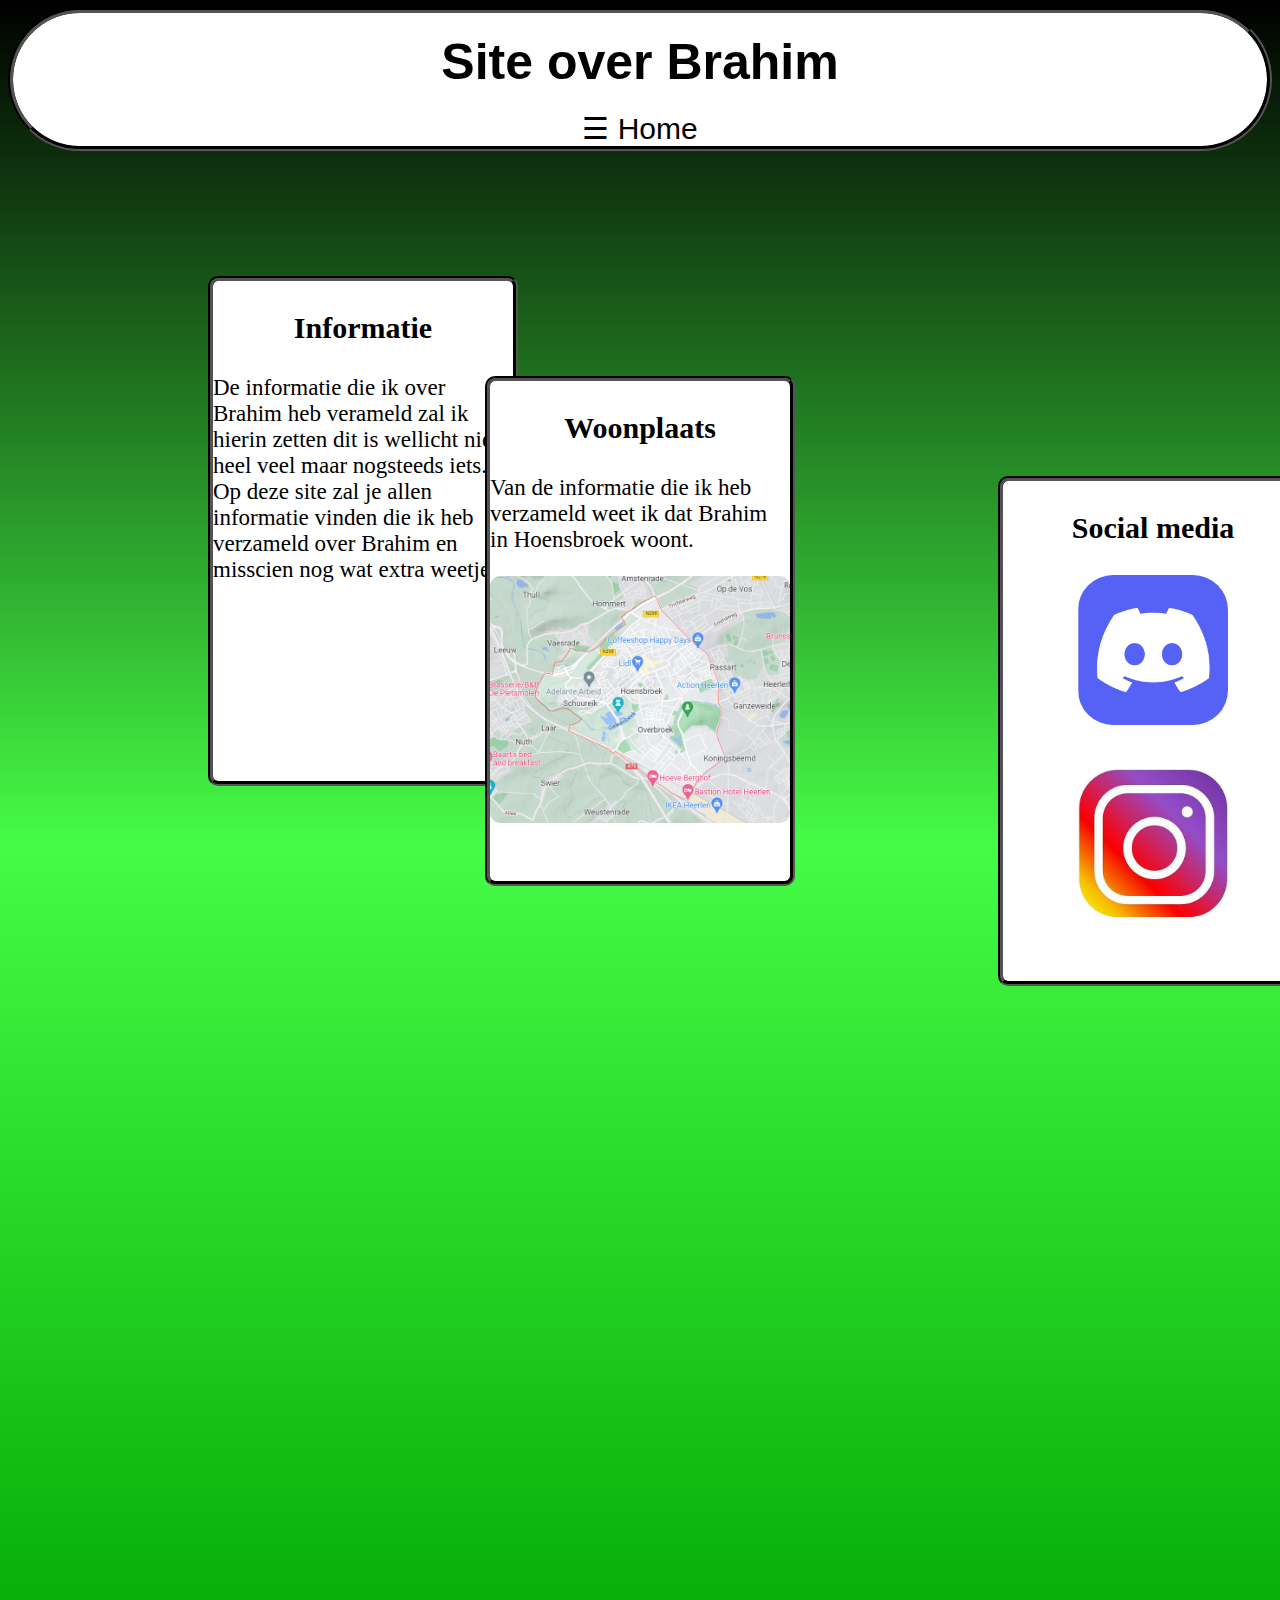
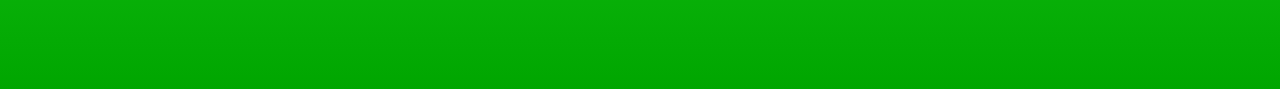
<file: index.html>
<!DOCTYPE html>
<html lang="en">
<head>
    <meta charset="UTF-8">
    <meta http-equiv="X-UA-Compatible" content="IE=edge">
    <meta name="viewport" content="width=device-width, initial-scale=1.0">
    <title>Site over ander persoon</title>

    <link rel="stylesheet" href="style.css">

</head>
<body>
    
    <!--Header-->
        
        <header id="header">
            <H1 class="hoofdtext">Site over Brahim</H1>
            <span style="font-size:30px;cursor:pointer" onclick="openNav()" class="hoofdtext">&#9776; Home</span>

        </header>

    <!--Menu-->

        <div id="myNav" class="overlay">
            <a href="javascript:void(0)" class="closebtn" onclick="closeNav()">&times;</a>
            <div class="overlay-content">
                <a href="#">---------------------</a>
                <a href="#">Home</a>
                <a href="index_info.html">Info</a>
                <a href="index_Woonplaats.html">Woonplaats</a>
                <a href="https://www.youtube.com/watch?v=xvFZjo5PgG0">---------------------</a>
            </div>
        </div>

    <!--Floats-->

        <div id="float1">
            <h3 class="hoofdtext2">Informatie</h3>
            <p class="text">De informatie die ik over Brahim heb verameld zal ik hierin zetten dit is wellicht niet heel veel maar 
                nogsteeds iets. Op deze site zal je allen informatie vinden die ik heb verzameld over Brahim en misscien nog wat extra weetjes.
            </p>
        </div>

        <div id="float2">
            <h3 class="hoofdtext2">Woonplaats</h3>
            <p class="text">Van de informatie die ik heb verzameld weet ik dat Brahim in Hoensbroek woont.</p>
            <img src="broek.png" id="broek">
        </div>

        <div id="float3">
            <h3 class="hoofdtext2">Social media</h3>
            <p class="text"></p>
            
            <a href="https://discord.com/login"> 
                <img src="discord.png" class="Discord"> 
            </a>
            
            <a href="https://www.instagram.com/?hl=nl"> 
                <img src="instagram.jpg" class="Instagram"> 
            </a>
        
        </div>
        
        <script src="script.js"></script>


</body>
</html>
</file>
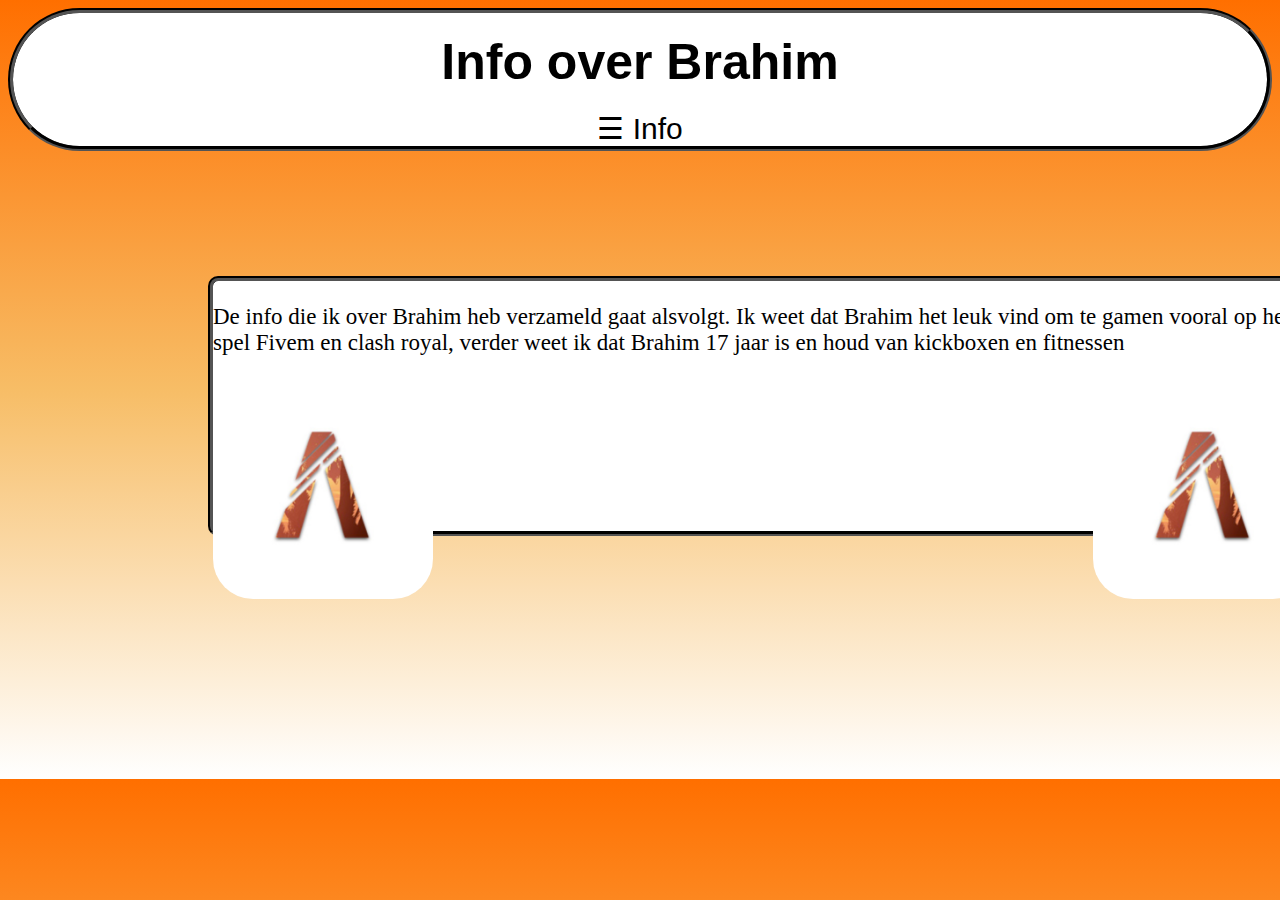
<file: index_info.html>
<!DOCTYPE html>
<html lang="en">
<head>
    <meta charset="UTF-8">
    <meta http-equiv="X-UA-Compatible" content="IE=edge">
    <meta name="viewport" content="width=device-width, initial-scale=1.0">
    <title>Document</title>

    <link rel="stylesheet" href="style_info.css">

</head>
<body>
    
    <!--Header-->
    
    <header id="header">
        <h1 class="hoofdtext">Info over Brahim</h1>
        <span style="font-size:30px;cursor:pointer" onclick="openNav()" class="hoofdtext">&#9776; Info</span>
    
    </header>

    <!--Menu-->

    <div id="myNav" class="overlay">
        <a href="javascript:void(0)" class="closebtn" onclick="closeNav()">&times;</a>
        <div class="overlay-content">
            <a href="#">---------------------</a>
            <a href="Index.html">Home</a>
            <a href="#">Info</a>
            <a href="index_Woonplaats.html">Woonplaats</a>
            <a href="https://www.youtube.com/watch?v=xvFZjo5PgG0">---------------------</a>
        </div>
    </div>

    <!--Floats-->

    <div id="float1">
        <p class="text" id="text2">De info die ik over Brahim heb verzameld gaat alsvolgt. Ik weet dat Brahim het 
            leuk vind om te gamen vooral op het spel Fivem en clash royal, verder weet ik dat Brahim 17 jaar is en houd van kickboxen en fitnessen 
            
        </p>
        <video src=""></video>

        <img src="fivem-logo.jpg" id="Fivem">
        <img src="fivem-logo.jpg" id="Fivem2">
    </div>

    
    
    <br>
    <br>
    <br>
    <br>
    <br>
    <br>
    <br>
    <br>
    <br>
    <br>
    <br>
    <br>
    <br>
    <br>
    <br>
    <br>
    <br>
    <br>
    <br>
    <br>

    <script src="script.js"></script>

</body>
</html>
</file>
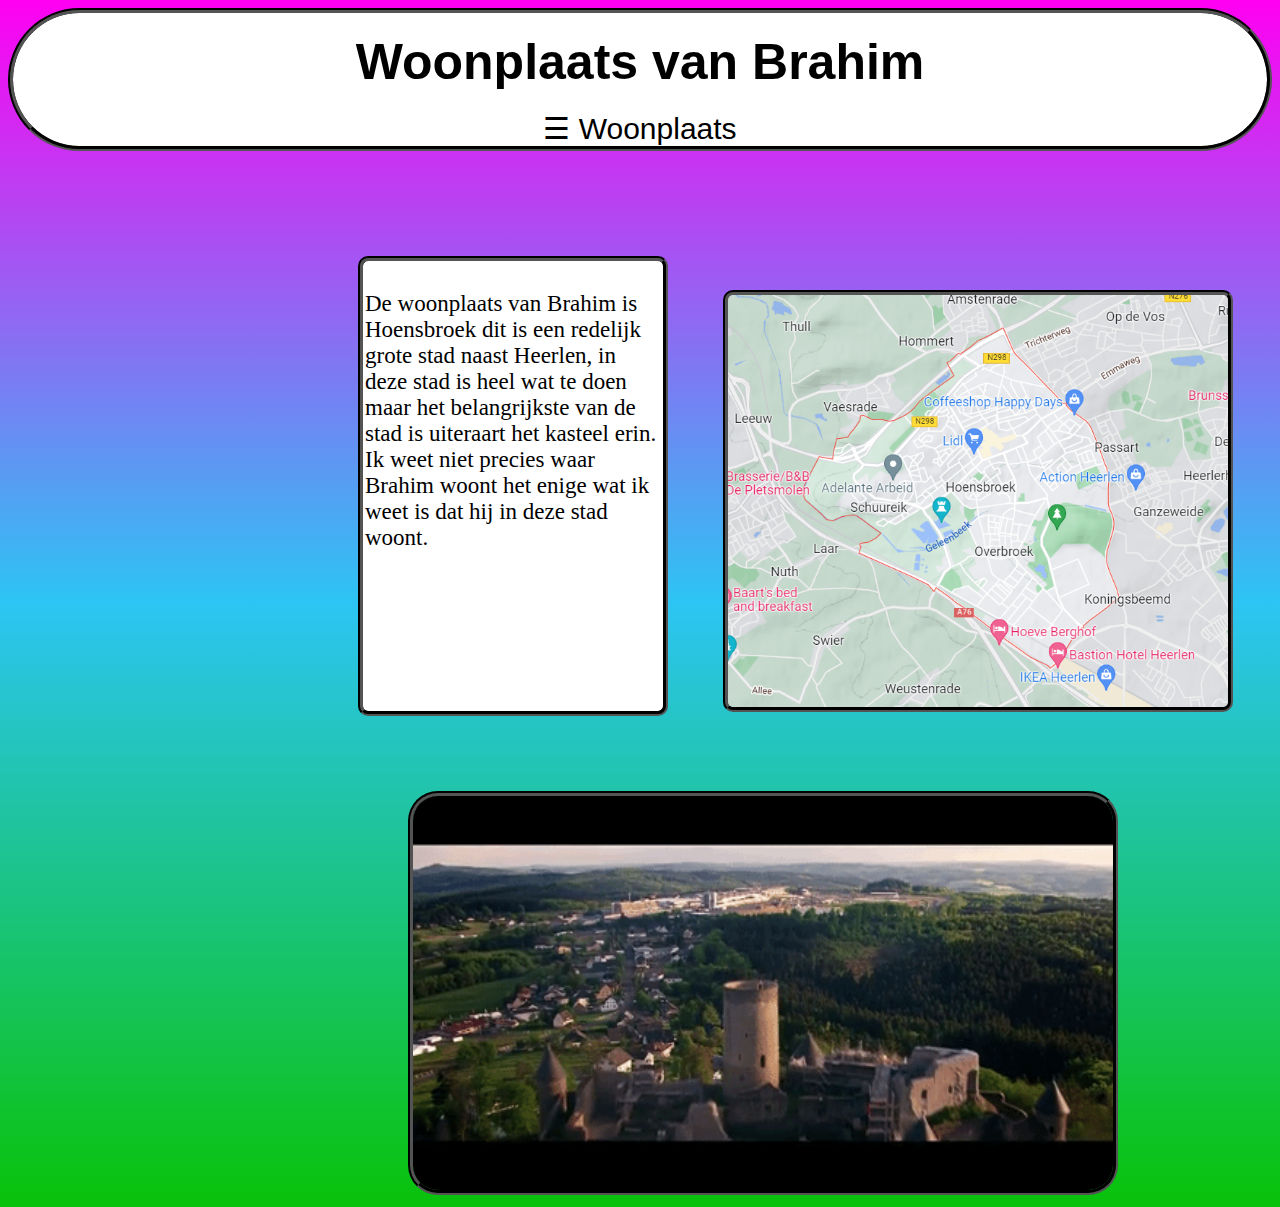
<file: index_Woonplaats.html>
<!DOCTYPE html>
<html lang="en">
<head>
    <meta charset="UTF-8">
    <meta http-equiv="X-UA-Compatible" content="IE=edge">
    <meta name="viewport" content="width=device-width, initial-scale=1.0">
    <title>Document</title>

    <link rel="stylesheet" href="style_Woonplaats.css">


</head>
<body>
 
    <!--Header-->
    
    <header id="header">
        <h1 class="hoofdtext">Woonplaats van Brahim</h1>
        <span style="font-size:30px;cursor:pointer" onclick="openNav()" class="hoofdtext">&#9776; Woonplaats</span>
    
    </header>
    
    <!--Menu-->

     <div id="myNav" class="overlay">
        <a href="javascript:void(0)" class="closebtn" onclick="closeNav()">&times;</a>
        <div class="overlay-content">
            <a href="#">---------------------</a>
            <a href="Index.html">Home</a>
            <a href="index_info.html">Info</a>
            <a href="#">Woonplaats</a>
            <a href="https://www.youtube.com/watch?v=xvFZjo5PgG0">---------------------</a>
        </div>
    </div>

    <!--Floats-->

    <div id="float1">
        <h3 class="hoofdtext2"></h3>
        <p class="text">De woonplaats van Brahim is Hoensbroek dit is een redelijk grote stad naast Heerlen, in deze stad is heel wat te doen 
            maar het belangrijkste van de stad is uiteraart het kasteel erin. Ik weet niet precies waar Brahim woont het enige wat ik weet is
            dat hij in deze stad woont.
        </p>
        
        <img src="broek.png" id="broek">
    </div>

    <img src="stad.gif" id="stad">

    
<br>
<br>
<br>
<br>
<br>
<br>
<br>
<br>
<br>
<br>
<br>

    <script src="script.js"></script>

</body>
</html>
</file>
<file: style.css>
/*Main site deco*/

body {

    background-image: linear-gradient(rgb(0, 0, 0), rgb(69, 252, 69), rgb(0, 166, 0));
    
}

header {

    background-color: rgb(255, 255, 255);
    border-style: groove;
    border-color: black;
    border-width: 5px;
    border-radius: 100px;
    text-align: center;
    
}

/*floats*/

#float1 {

    width: 300px;
    height: 500px;
    position: relative;
    background-color: white;
    border-color: black;
    border-style: groove;
    border-width: 5px;
    top: 125px;
    margin-left: 200px;
    border-radius: 10px;
}

#float2 {

    width: 300px;
    height: 500px;
    position: relative;
    background-color: white;
    border-color: black;
    border-style: groove;
    border-width: 5px;
    bottom: 285px;
    margin: auto;
    border-radius: 10px;
}

#float3 {

    width: 300px;
    height: 500px;
    position: relative;
    background-color: white;
    border-color: black;
    border-style: groove;
    border-width: 5px;
    bottom: 695px;
    margin-left: 990px;
    border-radius: 10px;
    
}

#float4 {

    width: 1250px;
    height: 250px;
    position: relative;
    background-color: white;
    border-color: black;
    border-style: groove;
    border-width: 5px;
    bottom: 630px;
    margin-left: 120px;
    border-radius: 10px;

}

/*Menu*/

.overlay {

    height: 100%;
    width: 0;
    position: fixed;
    top: 0;
    left: 0;
    background-color: rgb(0, 0, 0);
    background-color: rgba(0, 0, 0, 0.9);
    z-index: 1;
    overflow-x: hidden;
    transition: 0.5s;
}

.overlay-content {
    position: relative;
    top: 25%;
    width: 100%;
    text-align: center;
    margin-top: 30px;

}

.overlay a {

    padding: 8px;
    text-decoration: none;
    font-size: 36px;
    color: #818181;
    display: block;
    transition: 0.3s;
}

.overlay a:hover, .overlay a:focus {

    color: #f1f1f1;
}

.overlay .closebtn {

    position: absolute;
    top: 20px;
    right: 45px;
    font-size: 60px;
}

@media screen and (max-height: 450px) {
    .overlay a {font-size: 20px}
    .overlay .closebtn {
    font-size: 40px;
    top: 15px;
    right: 35px;
    text-align: center;
    }
  }

/*Text deco*/

.hoofdtext {

    font-size: 50px;
    font-family: 'Trebuchet MS', 'Lucida Sans Unicode', 'Lucida Grande', 'Lucida Sans', Arial, sans-serif;
    margin: 20px;
}   

.hoofdtext2 {

    font-size: 30px;
    text-align: center;

}

.text {

    font-size: 23px;
    
}

/*Overig*/

#broek {

    width: 300px;
    height: auto;
    position: relative;
    border-radius: 10px;
}

.Discord {

    width: 150px;
    border-radius: 35px;
    margin-left: 75px;
    margin-right: 75px;
}

.Discord:hover {

    opacity: 0.7;
}

.Instagram {

    width: 150px;
    border-radius: 35px;
    margin-right: 75px;
    margin-top: 40px;
    margin-left: 75px;
    
}

.Instagram:hover {

    opacity: 0.7;
}
</file>
<file: style_info.css>
/*Main site deco*/

body {

    background-image: linear-gradient(rgb(255, 111, 0), rgb(247, 189, 102), white);
}

header {

    background-color: rgb(255, 255, 255);
    border-style: groove;
    border-color: black;
    border-width: 5px;
    border-radius: 100px;
    text-align: center;
    
}

/*Floats*/

#float1 {

    width: 1100px;
    height: 250px;
    position: relative;
    background-color: rgb(255, 255, 255);
    border-color: black;
    border-style: groove;
    border-width: 5px;
    top: 125px;
    margin-left: 200px;
    border-radius: 10px;
}

/*Menu*/

.overlay {

    height: 100%;
    width: 0;
    position: fixed;
    top: 0;
    left: 0;
    background-color: rgb(0, 0, 0);
    background-color: rgba(0, 0, 0, 0.9);
    z-index: 1;
    overflow-x: hidden;
    transition: 0.5s;
}

.overlay-content {

    position: relative;
    top: 25%;
    width: 100%;
    text-align: center;
    margin-top: 30px;
}

.overlay a {

    padding: 8px;
    text-decoration: none;
    font-size: 36px;
    color: #818181;
    display: block;
    transition: 0.3s;
}

.overlay a:hover, .overlay a:focus {

    color: #f1f1f1;
}

.overlay .closebtn {

    position: absolute;
    top: 20px;
    right: 45px;
    font-size: 60px;
}

@media screen and (max-height: 450px) {
    .overlay a {font-size: 20px}
    .overlay .closebtn {
    font-size: 40px;
    top: 15px;
    right: 35px;
    text-align: center;
    }
  }

/*Text deco*/

.hoofdtext {

    font-size: 50px;
    font-family: 'Trebuchet MS', 'Lucida Sans Unicode', 'Lucida Grande', 'Lucida Sans', Arial, sans-serif;
    margin: 20px;
}   

.hoofdtext2 {

    font-size: 30px;
    text-align: center;

}

.text {

    font-size: 23px;
    
}

/*Overig*/

#Fivem {

    float: left;
    height: 220px;
    border-radius: 40px;
}

#Fivem2 {

    float: right;
    height: 220px;
    border-radius: 40px;
}
</file>
<file: style_Woonplaats.css>
/*Main site deco*/

body {

    background-image: linear-gradient(rgb(255, 0, 242), rgb(44, 197, 243), rgb(9, 194, 9));
    
}

header {

    background-color: rgb(255, 255, 255);
    border-style: groove;
    border-color: black;
    border-width: 5px;
    border-radius: 100px;
    text-align: center;
    
}

/*Floats*/

#float1 {

    width: 300px;
    height: 450px;
    position: relative;
    background-color: white;
    border-color: black;
    border-style: groove;
    border-width: 5px;
    border-radius: 10px;
    top: 105px;
    left: 350px;
}

/*Menu*/

.overlay {

    height: 100%;
    width: 0;
    position: fixed;
    top: 0;
    left: 0;
    background-color: rgb(0, 0, 0);
    background-color: rgba(0, 0, 0, 0.9);
    z-index: 1;
    overflow-x: hidden;
    transition: 0.5s;
}

.overlay-content {
    position: relative;
    top: 25%;
    width: 100%;
    text-align: center;
    margin-top: 30px;

}

.overlay a {

    padding: 8px;
    text-decoration: none;
    font-size: 36px;
    color: #818181;
    display: block;
    transition: 0.3s;
}

.overlay a:hover, .overlay a:focus {

    color: #f1f1f1;
}

.overlay .closebtn {

    position: absolute;
    top: 20px;
    right: 45px;
    font-size: 60px;
}

@media screen and (max-height: 450px) {
    .overlay a {font-size: 20px}
    .overlay .closebtn {
    font-size: 40px;
    top: 15px;
    right: 35px;
    text-align: center;
    }
  }

/*Text deco*/

.hoofdtext {

    font-size: 50px;
    font-family: 'Trebuchet MS', 'Lucida Sans Unicode', 'Lucida Grande', 'Lucida Sans', Arial, sans-serif;
    margin: 20px;
}   

.hoofdtext2 {

    font-size: 30px;
    text-align: center;

}

.text {

    font-size: 23px;
    margin: 2px;

}

/*Overig*/

#broek {

    width: 500px;
    height: auto;
    position: relative;
    left: 360px;
    border-radius: 10px;
    border-color: black;
    border-style: groove;
    border-width: 5px;
    bottom: 263px;
}

#stad {

    width: 700px;
    height: auto;
    position: relative;
    top: 180px;
    left: 400px;
    border-width: 5px;
    border-style: groove;
    border-color: #000000;
    border-radius: 30px;
}
</file>
